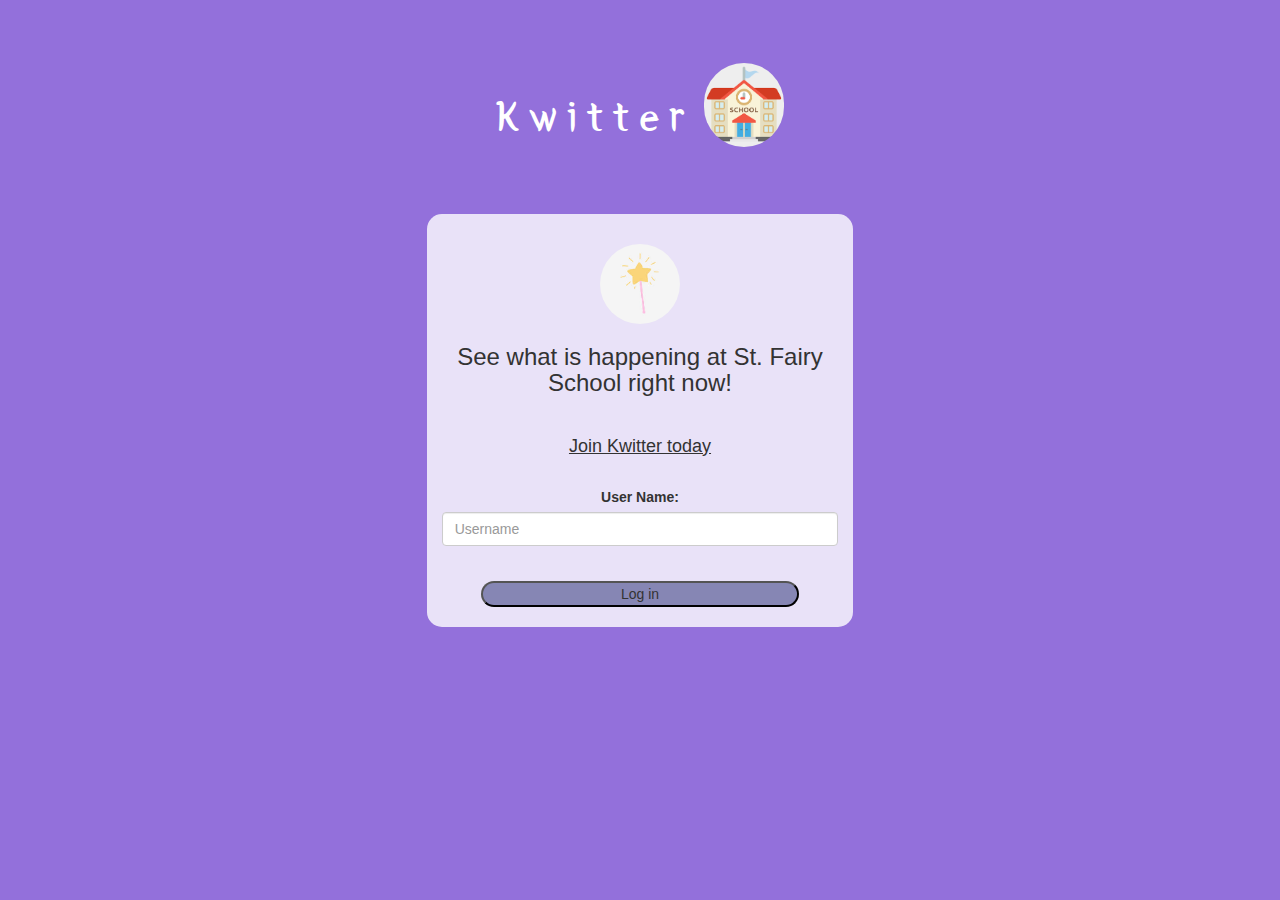
<file: index.html>
<html>
<head>
	<title>Kwitter</title>
<link href="https://fonts.googleapis.com/css?family=Yeon+Sung&display=swap" rel="stylesheet"><meta name="viewport" content="width=device-width, initial-scale=1">

<link rel="stylesheet" href="https://maxcdn.bootstrapcdn.com/bootstrap/3.4.0/css/bootstrap.min.css">
<script src="https://ajax.googleapis.com/ajax/libs/jquery/3.4.1/jquery.min.js"></script>
<script src="https://maxcdn.bootstrapcdn.com/bootstrap/3.4.0/js/bootstrap.min.js"></script>

<link rel="stylesheet" type="text/css" href="Kwitter.css">
<script src="Kwitter.js"></script>
</head>
<body>
<center>
	<h1 class="header">
		Kwitter
		<sup>
			<img src="logo.png">
		</sup>
	</h1>
	<br>
	<br>
	<div class="col-lg-4 col-md-6 col-sm-6 col-xs-11 login_div">
		<img src="wand.jpg" class="logo">
		<br>
		<h3 >See what is happening at St. Fairy School right now!</h3>
		<br>
		<h4 style="text-decoration: underline;">Join Kwitter today</h4>
		<br>
		<div class="form-group">
		  <label >User Name:</label>
		  <input type="text" id="user_name" class="form-control" placeholder="Username">
		</div>
		<br>
		<button id="login_button" onclick="addUser()">Log in</button>
		<br><br>
	</div>
</center>
</body>
</html>
</file>
<file: Kwitter.css>
body{
    background-color: mediumpurple;
}
.header
{
	color: white;font-family: 'Yeon Sung';font-size: 45px;letter-spacing: 10px;margin-top: 80px;
}
.login_div
{
	background: rgba(255,255,255,0.8);float: none;border-radius: 15px;
}
#login_button
{
	width: 80%;
    border-radius: 15px;
    background-color: rgb(134, 134, 180);
}
#user_name{
    color: black;
}
.header img
{
	width: 80px;
    margin-left: -15px;
    border-radius: 40px;
}
.logo
{
	width: 80px;
    margin-top: 30px;
    border-radius: 40px;
}
</file>
